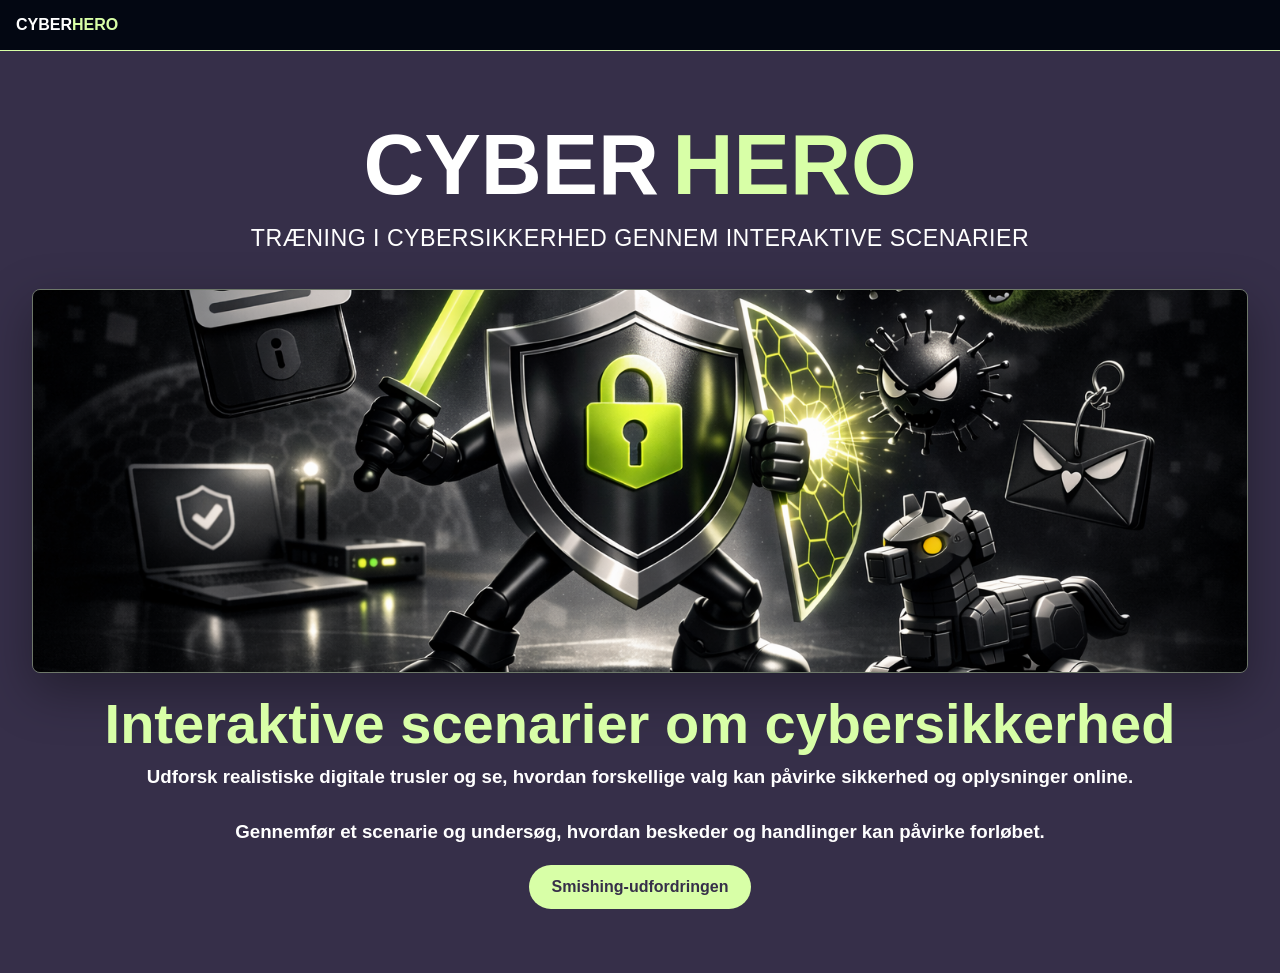
<file: index.html>
﻿<!DOCTYPE html>
<html lang="da">

<head>
  <meta charset="UTF-8">
  <meta http-equiv="X-UA-Compatible" content="IE=edge">
  <meta name="viewport" content="width=device-width, initial-scale=1.0">
  <title>Cybersikkerhed</title>
  <script src="js/script-screens.js" defer></script>
  <script src="js/script.js" defer></script>
  <link rel="stylesheet" href="css/style.css">
</head>

<body>
  <a href="#main-content" class="screen-reader-text">Spring til indhold</a>

  <header class="site-header">
    <nav class="site-nav" aria-label="Hovednavigation">
      <a href="#hero" class="site-nav__logo" data-go-to="hero">
        CYBER<span>HERO</span>
      </a>
    </nav>
  </header>

  <main id="main-content" aria-label="main-content">
    <section class="screen hero" id="hero" data-screen="hero">

      <div class="hero__title">
        <h1 class="hero__logo-text">CYBER <span>HERO</span></h1>
        <h2 class="hero__subtitle">Træning i cybersikkerhed gennem interaktive scenarier</h2>
      </div>

      <div class="hero__image">
        <img src="imgs/defence.png" alt="Cyber threats illustration">
      </div>

      <div class="hero__textbox">
        <h3 class="hero__big-text">
          <span>Interaktive scenarier om cybersikkerhed</span>
        </h3>
        <div class="hero__info-card">
          <h3 class="hero__info-text">
            Udforsk realistiske digitale trusler og se, hvordan forskellige valg kan påvirke sikkerhed og oplysninger
            online.
          </h3>
        </div>
      </div>
      <div class="hero__textbox">
        <h3 class="hero__big-text">
          <span></span>
        </h3>
        <div class="hero__info-card">
          <h3 class="hero__info-text">
            Gennemfør et scenarie og undersøg, hvordan beskeder og handlinger kan påvirke forløbet.
          </h3>

        </div>
      </div>


      <button class="hero__button" type="button" data-go-to="scenario-intro-smishing">
        Smishing-udfordringen
      </button>
    </section>

    <section class="screen dynamic-screen is-hidden" data-screen="dynamic">
      <div class="dynamic-screen__content">
        <p class="dynamic-screen__eyebrow">CYBER <span>HERO</span></p>
        <span class="dynamic-screen__badge"></span>
        <ul class="dynamic-screen__feedback" aria-label="Feedback"></ul>

        <h2 class="dynamic-screen__title">test1</h2>
        <p class="dynamic-screen__bodytext">tekst</p>

        <div class="dynamic-screen__image is-hidden">
          <img src="imgs/smishing.png" alt="Smishing SMS">
        </div>

        <div class="dynamic-screen__briefing is-hidden">
          <article class="briefing-card briefing-card--alert">
            <div class="briefing-card__icon" aria-hidden="true">!</div>
            <div>
              <h3 class="briefing-card__title">Smishing-alert</h3>
              <p>Du vil om lidt modtage en mistænkelig sms-besked.</p>
              <p><strong>Hvordan reagerer du?</strong></p>
            </div>
          </article>

          <article class="briefing-card">
            <div class="briefing-card__icon briefing-card__icon--info" aria-hidden="true">i</div>

            <div>
              <h3 class="briefing-card__subtitle">Hvad du vil lære:</h3>
              <ul class="briefing-card__list">
                <li>at genkende smishing</li>
                <li>at træffe sikre valg under pres</li>
                <li>at reagere hvis du er blevet smished</li>
              </ul>
              <p class="briefing-card__meta"><strong>Målgruppe:</strong> Studerende på akademiuddannelser</p>
              <p class="briefing-card__meta"><strong>Varighed:</strong> 3-5 minutter</p>
            </div>
          </article>
        </div>

        <h3 class="dynamic-screen__question">Hvad gør du?</h3>
        <div class="dynamic-screen__choices"></div>
      </div>
    </section>
  </main>
</body>

</html>
</file>
<file: css/style.css>
@charset "UTF-8";
/* Mixin*/
/* Mixin er en måde at genbruge kode på. Man tager kode som bruges flere steder og samler det i en mixin */
* {
  box-sizing: border-box;
}

body {
  margin: 0;
  padding: 0;
  font-family: SF Pro Display, Source Code Pro, Segoe UI, Tahoma, Geneva, Verdana, sans-serif;
  background-color: #362F49;
}

p {
  font-size: 1rem;
  font-family: SF Pro Display, Source Code Pro, Segoe UI, Tahoma, Geneva, Verdana, sans-serif;
  color: #e5e7eb;
}

h1,
h2,
h3,
h4,
h5,
h6 {
  font-weight: 600;
  color: #f9fafb;
}

img {
  display: block;
  height: auto;
  max-width: 100%;
}

button {
  font: inherit;
  cursor: pointer;
  background-color: #D8FFA7;
  color: #362F49;
  border: none;
  border-radius: 999px;
  padding: 0.8rem 1.4rem;
  font-weight: 700;
}

button:hover {
  background-color: white;
  color: #362F49;
}

.screen-reader-text {
  position: absolute;
  left: -999px;
}

.screen {
  min-height: 100vh;
  padding: 2rem 1rem;
}

.screen.is-hidden,
.is-hidden {
  display: none;
}

.site-header {
  background-color: #030712;
  border-bottom: 1px solid #D8FFA7;
}

.site-nav {
  display: flex;
  flex-direction: row;
  align-items: center;
  justify-content: space-between;
  padding: 1rem;
  position: relative;
}
.site-nav__list {
  display: none;
  flex-direction: column;
  gap: 1rem;
  margin: 0;
  padding: 1rem;
  list-style: none;
  position: absolute;
  top: 100%;
  right: 1rem;
  z-index: 10;
  background-color: #362F49;
  border: 2px solid rgba(255, 255, 255, 0.3);
  border-radius: 8px;
}
.site-nav__list.is-open {
  display: flex;
}
.site-nav__link {
  color: white;
  text-decoration: none;
}
.site-nav__logo {
  color: white;
  text-decoration: none;
  font-weight: 800;
  text-transform: uppercase;
}
.site-nav__logo span {
  color: #D8FFA7;
}
.site-nav__burger {
  border: none;
  background: none;
  color: #D8FFA7;
  cursor: pointer;
  font-size: 2rem;
  padding: 0.25rem;
}

.hero {
  display: flex;
  flex-direction: column;
  gap: 1.25rem;
  padding: 2.75rem 1rem 3.5rem;
  background-color: #362F49;
}
.hero__title {
  margin: 0;
  font-size: clamp(2.7rem, 6.6vw, 5.8rem);
  line-height: 1;
  font-weight: 900;
  text-align: center;
  text-transform: uppercase;
}
.hero__subtitle, .hero__logo-text {
  align-items: center;
  display: flex;
  flex-direction: column;
  gap: 0.75rem;
  text-align: center;
}
.hero__subtitle {
  color: white;
  font-size: clamp(1rem, 2.6vw, 1.45rem);
  font-weight: 400;
  letter-spacing: 0.02em;
  text-align: center;
}
.hero__logo-text {
  margin: 0;
  color: white;
  font-size: inherit;
  font-weight: 900;
  line-height: 1;
}
.hero__logo-text span {
  color: #D8FFA7;
}
.hero__line {
  display: none;
}
.hero__image img {
  width: 100%;
  max-height: 22rem;
  -o-object-fit: cover;
     object-fit: cover;
  border: 1px solid rgba(216, 255, 167, 0.35);
  border-radius: 8px;
  box-shadow: 0 18px 50px rgba(0, 0, 0, 0.35);
}
.hero__textbox {
  text-align: left;
}
.hero__big-text {
  margin: 0 0 0.5rem;
  font-weight: 800;
  line-height: 1.1;
  text-align: center;
}
.hero__big-text span {
  color: #D8FFA7;
  font-size: clamp(2rem, 7vw, 3.5rem);
}
.hero__actions {
  display: flex;
  justify-content: center;
}
.hero__button {
  display: flex;
  align-items: center;
  justify-content: center;
}
.hero__info-text {
  margin: 0;
  color: white;
  line-height: 1.45;
  text-align: center;
}

/*
.threat-menu {
  display: grid;
  grid-template-columns: repeat(2, 1fr);
  gap: 0.75rem;
  width: min(100%, 18rem);
  margin: 0 auto;
}

.threat-card {
  overflow: hidden;
  width: 100%;
  padding: 0;
  background: none;
  border: 3px solid white;
  border-radius: 8px;
  transition:
    border-color 180ms ease,
    transform 180ms ease,
    box-shadow 180ms ease;
}

.threat-card img {
  width: 100%;
  aspect-ratio: 1 / 1;
  object-fit: cover;
  transition: transform 180ms ease;
}

.threat-card:hover,
.threat-card:focus-visible {
  border-color: $accent-color;
  box-shadow: 0 0 0 4px rgba(95, 211, 188, 0.2);
  transform: translateY(-2px);
}

.threat-card:hover img,
.threat-card:focus-visible img {
  transform: scale(1.04);
}

.threat-card:focus-visible {
  outline: 2px solid rgb(0, 0, 0);
  outline-offset: 5px;
}
*/
.dynamic-screen {
  place-items: center;
  background-color: #362F49;
}
.dynamic-screen:not(.is-hidden) {
  display: grid;
}
.dynamic-screen__content {
  width: min(100%, 64rem);
}
.dynamic-screen__eyebrow {
  margin: 0 0 2rem;
  color: white;
  font-size: clamp(2rem, 5vw, 3.25rem);
  font-weight: 900;
  line-height: 1;
  text-align: center;
  text-transform: uppercase;
}
.dynamic-screen__eyebrow span {
  color: #D8FFA7;
}
.dynamic-screen__badge {
  display: inline-flex;
  margin-bottom: 1rem;
  padding: 0.35rem 0.75rem;
  background-color: #D8FFA7;
  color: #030712;
  border-radius: 999px;
  font-size: 0.85rem;
  font-weight: 800;
  text-transform: uppercase;
}
.dynamic-screen__title {
  margin: 0 0 1rem;
  color: #D8FFA7;
  font-size: clamp(2rem, 6vw, 2.8rem);
  line-height: 1.05;
}
.dynamic-screen__bodytext {
  max-width: 52rem;
  margin: 0 0 1.5rem;
  color: white;
  font-size: clamp(1.05rem, 2vw, 1.25rem);
  line-height: 1.6;
  white-space: pre-line;
}
.dynamic-screen__briefing {
  display: grid;
  gap: 1.25rem;
  margin: 1.75rem 0;
}
.dynamic-screen__briefing.is-hidden {
  display: none;
}
.dynamic-screen__image {
  display: flex;
  justify-content: center;
}
.dynamic-screen__image img {
  width: auto;
  max-width: min(100%, 28rem);
  max-height: 34rem;
  -o-object-fit: contain;
     object-fit: contain;
  border-radius: 8px;
}
.dynamic-screen__feedback {
  margin: 1.25rem 0 2rem;
  padding: 1rem 1.25rem;
  background-color: rgba(255, 255, 255, 0.08);
  border: 3px solid white;
  border-radius: 8px;
  color: white;
  font-size: clamp(1rem, 2vw, 1.15rem);
  line-height: 1.55;
}
.dynamic-screen__feedback li {
  margin-bottom: 0.35rem;
}
.dynamic-screen__feedback li:last-child {
  margin-bottom: 0;
}
.dynamic-screen__feedback--good, .dynamic-screen__feedback--success {
  border-color: #22c55e;
}
.dynamic-screen__feedback--warning {
  border-color: #ffcf5a;
}
.dynamic-screen__feedback--danger {
  border-color: #ff694f;
}
.dynamic-screen__question {
  margin: 2rem 0 1rem;
  font-size: clamp(1.6rem, 6vw, 2.2rem);
}
.dynamic-screen__choices {
  display: grid;
  gap: 1rem;
}
.dynamic-screen__btn {
  width: 100%;
  min-height: 4rem;
  background-color: transparent;
  border: 3px solid white;
  border-radius: 8px;
  color: white;
  text-align: center;
}
.dynamic-screen__btn:hover {
  background-color: white;
  color: #362F49;
}

.briefing-card {
  display: grid;
  grid-template-columns: auto 1fr;
  gap: 1.1rem;
  padding: clamp(1.25rem, 3vw, 1.75rem);
  background-color: rgba(3, 7, 18, 0.38);
  border: 1px solid rgba(216, 255, 167, 0.28);
  border-radius: 8px;
  box-shadow: 0 16px 38px rgba(0, 0, 0, 0.22);
  color: white;
}
.briefing-card p {
  margin: 0 0 0.75rem;
  font-size: clamp(1.05rem, 2vw, 1.2rem);
  line-height: 1.55;
}
.briefing-card p:last-child {
  margin-bottom: 0;
}
.briefing-card__icon {
  display: grid;
  place-items: center;
  width: 2.65rem;
  height: 2.65rem;
  color: #ff4d5f;
  background-color: rgba(255, 77, 95, 0.12);
  border: 2px solid #ff4d5f;
  border-radius: 50%;
  font-size: 1.45rem;
  font-weight: 900;
}
.briefing-card__icon--info {
  color: #D8FFA7;
  background-color: rgba(216, 255, 167, 0.12);
  border-color: #D8FFA7;
}
.briefing-card__title, .briefing-card__subtitle {
  margin: 0 0 1rem;
  color: white;
  font-size: clamp(1.25rem, 3vw, 1.55rem);
  font-weight: 900;
  letter-spacing: 0.06em;
  text-transform: uppercase;
}
.briefing-card__list {
  margin: 0 0 1rem;
  padding-left: 1.25rem;
  font-size: clamp(1.05rem, 2vw, 1.18rem);
  line-height: 1.75;
}
.briefing-card__meta {
  color: rgba(255, 255, 255, 0.78);
  font-size: clamp(0.98rem, 1.8vw, 1.08rem);
}

.is-briefing-screen .dynamic-screen__image {
  margin: 1.5rem 0 1.75rem;
}
.is-briefing-screen .dynamic-screen__image img {
  max-width: min(100%, 24rem);
  max-height: 30rem;
}

.learn-more:not(.is-hidden) {
  display: grid;
  place-items: center;
}

.learn-more__content {
  width: min(100%, 64rem);
}
.learn-more p {
  color: white;
  line-height: 1.5;
}

.footer {
  display: none;
}

@media (min-width: 768px) {
  .screen {
    padding: 4rem 2rem;
  }
  .hero {
    align-items: center;
    padding: 4.5rem 2rem 4rem;
  }
  .hero__title, .hero__textbox {
    width: min(100%, 72rem);
  }
  .hero__logo-text {
    flex-direction: row;
    justify-content: center;
    gap: 0.16em;
    white-space: nowrap;
  }
  .hero__image {
    width: min(100%, 104rem);
  }
  .hero__image img {
    max-height: 24rem;
  }
  .hero__big-text, .hero__info-text,
  .hero h4 {
    text-align: center;
  }
  .cards {
    display: grid;
    grid-template-columns: repeat(3, 1fr);
    gap: 2rem;
  }
  .split {
    display: grid;
    grid-template-columns: 1fr 1fr;
  }
  .dynamic-screen__content {
    display: grid;
    grid-template-columns: minmax(0, 1fr) minmax(18rem, 28rem);
    grid-template-areas: "eyebrow eyebrow" "badge image" "feedback image" "title image" "body image" "question image" "choices image";
    align-items: start;
    column-gap: 4rem;
    width: min(100%, 78rem);
  }
  .dynamic-screen__eyebrow {
    grid-area: eyebrow;
    text-align: left;
  }
  .dynamic-screen__badge {
    grid-area: badge;
    justify-self: start;
  }
  .dynamic-screen__feedback {
    grid-area: feedback;
  }
  .dynamic-screen__title {
    grid-area: title;
  }
  .dynamic-screen__bodytext {
    grid-area: body;
    max-width: none;
  }
  .dynamic-screen__image {
    grid-area: image;
    justify-content: flex-end;
  }
  .dynamic-screen__image img {
    width: 100%;
    max-width: 28rem;
    max-height: 34rem;
  }
  .dynamic-screen__question {
    grid-area: question;
  }
  .dynamic-screen__choices {
    grid-area: choices;
  }
}/*# sourceMappingURL=style.css.map */
</file>
